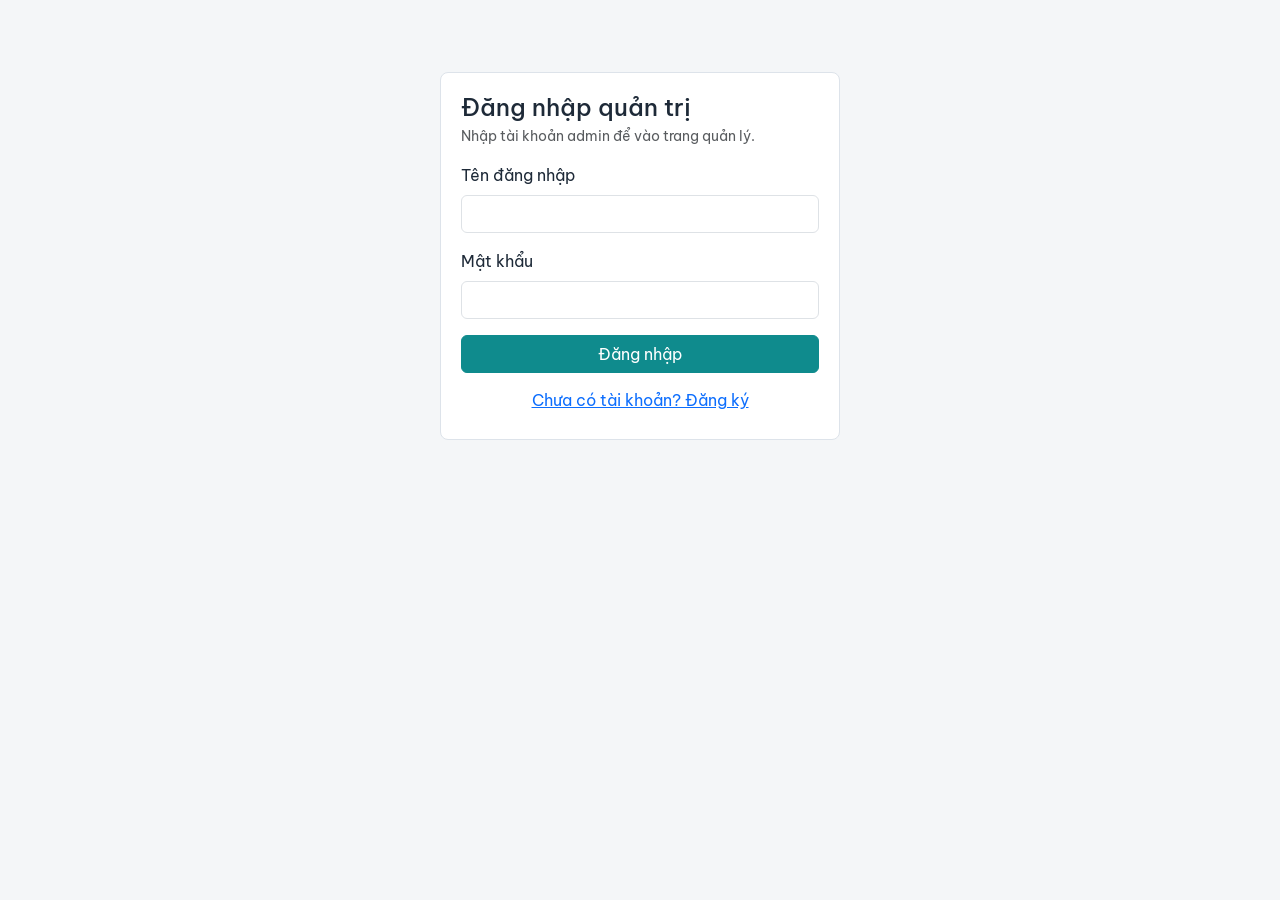
<file: phone-store/target/classes/static/login.html>
<!DOCTYPE html>
<html lang="vi">
<head>
<meta charset="UTF-8">
<meta name="viewport" content="width=device-width, initial-scale=1">
<title>Đăng nhập - Quản lý cửa hàng điện thoại</title>
<link href="https://fonts.googleapis.com/css2?family=Be+Vietnam+Pro:wght@400;500;700&display=swap" rel="stylesheet">
<link href="https://cdn.jsdelivr.net/npm/bootstrap@5.3.3/dist/css/bootstrap.min.css" rel="stylesheet">
<link href="style.css" rel="stylesheet">
</head>
<body>
<div class="auth-card panel">
  <h1 class="h4 mb-1" id="title">Đăng nhập quản trị</h1>
  <p class="text-muted small mb-3" id="hint">Nhập tài khoản admin để vào trang quản lý.</p>
  <div id="msg" class="alert d-none" role="alert"></div>
  <div class="mb-3">
    <label class="form-label" for="username">Tên đăng nhập</label>
    <input id="username" class="form-control" autocomplete="username">
  </div>
  <div class="mb-3">
    <label class="form-label" for="password">Mật khẩu</label>
    <input id="password" type="password" class="form-control" autocomplete="current-password">
    <div class="form-text d-none" id="pwRule">Tối thiểu 6 ký tự, gồm chữ thường, chữ hoa, số và ký tự đặc biệt.</div>
  </div>
  <button id="submitBtn" class="btn btn-primary w-100">Đăng nhập</button>
  <button id="toggleBtn" class="btn btn-link w-100 mt-2">Chưa có tài khoản? Đăng ký</button>
</div>
<script>
let registerMode = false;
const $ = id => document.getElementById(id);

function show(text, type) {
  $('msg').className = 'alert alert-' + type;
  $('msg').textContent = text;
}

function setMode(reg) {
  registerMode = reg;
  $('title').textContent = reg ? 'Đăng ký tài khoản admin' : 'Đăng nhập quản trị';
  $('hint').textContent = reg ? 'Tạo tài khoản mới, sau đó quay lại đăng nhập.' : 'Nhập tài khoản admin để vào trang quản lý.';
  $('submitBtn').textContent = reg ? 'Đăng ký' : 'Đăng nhập';
  $('toggleBtn').textContent = reg ? 'Đã có tài khoản? Đăng nhập' : 'Chưa có tài khoản? Đăng ký';
  $('pwRule').classList.toggle('d-none', !reg);
  $('msg').className = 'alert d-none';
}

async function submit() {
  const body = JSON.stringify({ username: $('username').value.trim(), password: $('password').value });
  const res = await fetch('/api/auth/' + (registerMode ? 'register' : 'login'), {
    method: 'POST', headers: { 'Content-Type': 'application/json' }, body
  });
  const data = await res.json().catch(() => ({}));
  if (!res.ok) return show(data.message || 'Có lỗi xảy ra', 'danger');
  if (registerMode) { setMode(false); show('Đăng ký thành công. Hãy đăng nhập.', 'success'); $('password').value = ''; }
  else location.href = 'index.html';
}

$('submitBtn').onclick = submit;
$('toggleBtn').onclick = () => setMode(!registerMode);
document.addEventListener('keydown', e => { if (e.key === 'Enter') submit(); });
</script>
</body>
</html>
</file>
<file: phone-store/target/classes/static/style.css>
:root { --ink:#1e2a38; --paper:#f4f6f8; --teal:#0f8b8d; --line:#dde3ea; }
body { font-family:'Be Vietnam Pro',system-ui,sans-serif; background:var(--paper); color:var(--ink); }
.topbar { background:var(--ink); color:#fff; }
.topbar .brand { font-weight:700; letter-spacing:.2px; }
.nav-tabs .nav-link { color:var(--ink); border:0; border-bottom:3px solid transparent; font-weight:500; }
.nav-tabs .nav-link.active { color:var(--teal); border-bottom-color:var(--teal); background:transparent; }
.nav-tabs { border-bottom:1px solid var(--line); }
.btn-primary { background:var(--teal); border-color:var(--teal); }
.btn-primary:hover { background:#0b6f71; border-color:#0b6f71; }
.panel { background:#fff; border:1px solid var(--line); border-radius:8px; padding:1.25rem; }
table th { font-weight:600; white-space:nowrap; }
.money { font-variant-numeric:tabular-nums; text-align:right; }
.invoice-lines { margin:0; padding-left:1rem; font-size:.875rem; }
.auth-card { max-width:400px; margin:8vh auto; }
:focus-visible { outline:2px solid var(--teal); outline-offset:2px; }
</file>
